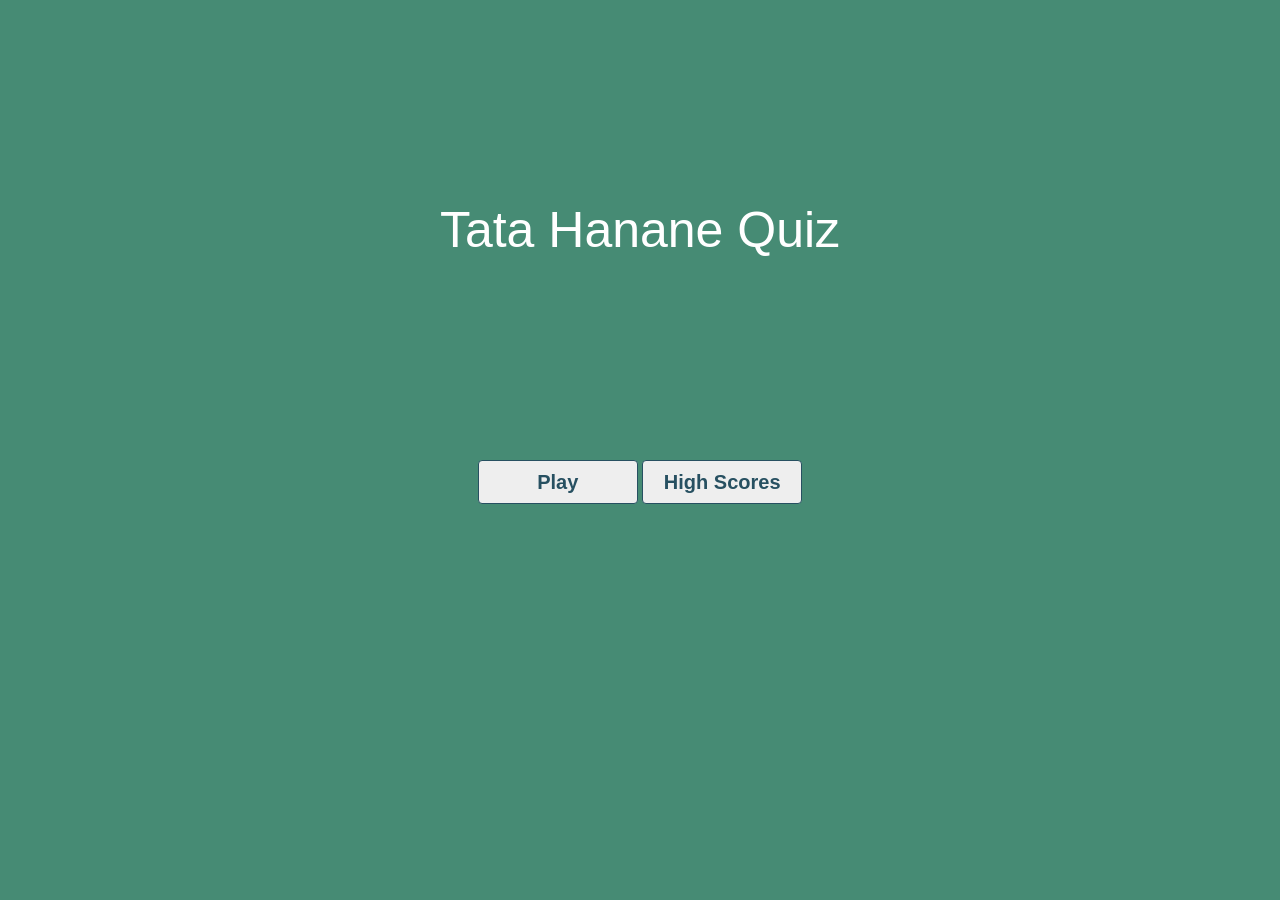
<file: index.html>
<!DOCTYPE html>
<html lang="en">
<head>
    <meta charset="UTF-8">
    <meta name="viewport" content="width=device-width, initial-scale=1.0">
    <link rel="stylesheet" href="https://stackpath.bootstrapcdn.com/bootstrap/4.4.1/css/bootstrap.min.css" integrity="sha384-Vkoo8x4CGsO3+Hhxv8T/Q5PaXtkKtu6ug5TOeNV6gBiFeWPGFN9MuhOf23Q9Ifjh" crossorigin="anonymous">
    <script src="https://code.jquery.com/jquery-3.4.1.slim.min.js" integrity="sha384-J6qa4849blE2+poT4WnyKhv5vZF5SrPo0iEjwBvKU7imGFAV0wwj1yYfoRSJoZ+n" crossorigin="anonymous"></script>
    <script src="https://cdn.jsdelivr.net/npm/popper.js@1.16.0/dist/umd/popper.min.js" integrity="sha384-Q6E9RHvbIyZFJoft+2mJbHaEWldlvI9IOYy5n3zV9zzTtmI3UksdQRVvoxMfooAo" crossorigin="anonymous"></script>
    <script src="https://stackpath.bootstrapcdn.com/bootstrap/4.4.1/js/bootstrap.min.js" integrity="sha384-wfSDF2E50Y2D1uUdj0O3uMBJnjuUD4Ih7YwaYd1iqfktj0Uod8GCExl3Og8ifwB6" crossorigin="anonymous"></script>
    <link rel="stylesheet" href="Style.css">
    <title>Quick Quizz</title>
</head>
<body>
<!-- Home Section Quizz -->
<div class="container">
    <div class="row">
        <div class="h1 col-lg-12 col-md-12 col-sm-12 text-center"> tata hanane quiz</div>
    </div>
    <!-- Button To QUIZZ -->
    <div class="button">
        <button type="button" class=" btn11 btn  text-center"><a  href="Game.html">play</a> </button>
        <button type="button" class=" btn11 btn  text-center"><a href="#">high scores</a></button>
    </div>
</div>
<!-- End Home Section -->






































































































    
















<Script src="Script.js"></Script>
</body>
</html>
</file>
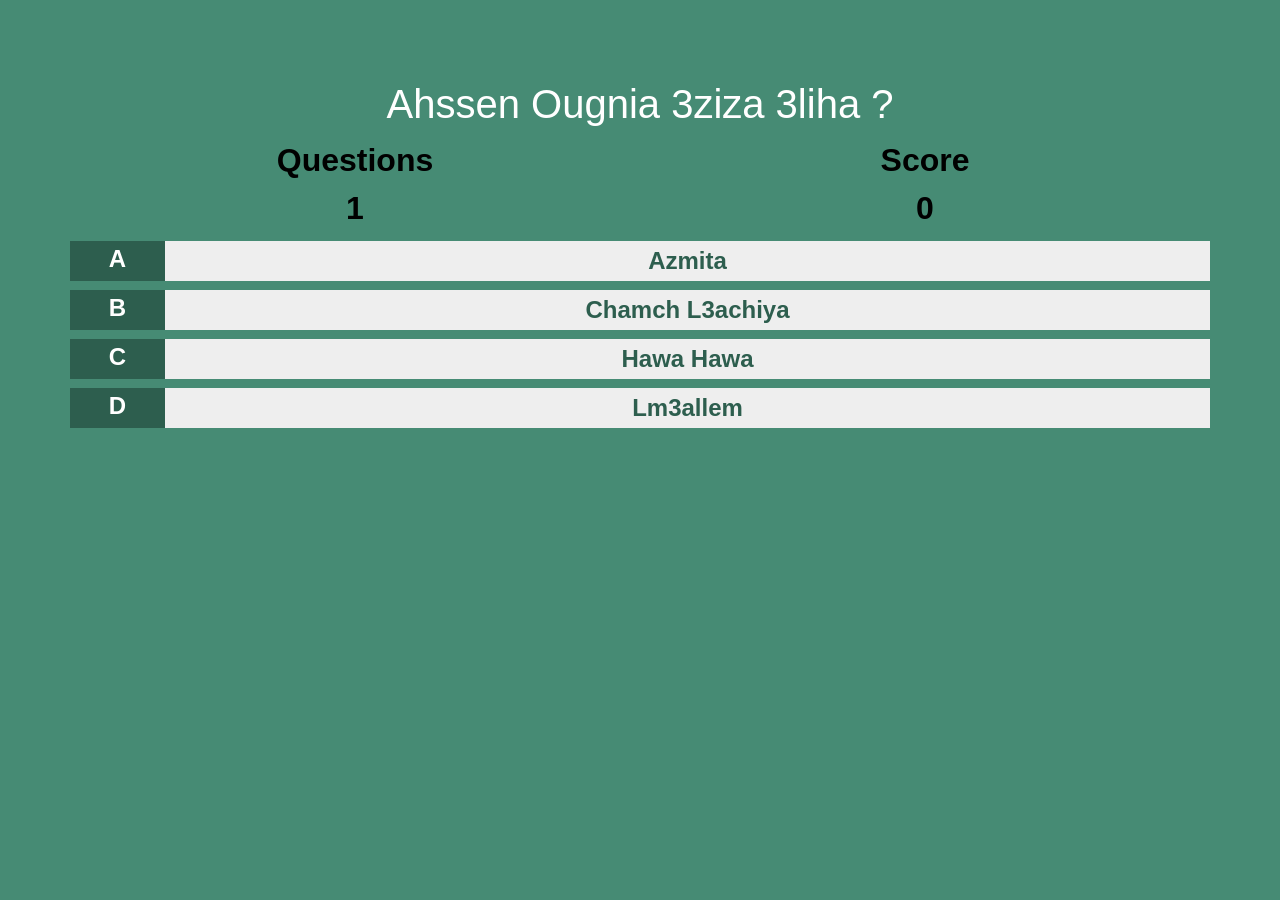
<file: Game.html>
<!DOCTYPE html>
<html lang="en">
<head>
    <meta charset="UTF-8">
    <meta name="viewport" content="width=device-width, initial-scale=1.0">
    <link rel="stylesheet" href="https://stackpath.bootstrapcdn.com/bootstrap/4.4.1/css/bootstrap.min.css" integrity="sha384-Vkoo8x4CGsO3+Hhxv8T/Q5PaXtkKtu6ug5TOeNV6gBiFeWPGFN9MuhOf23Q9Ifjh" crossorigin="anonymous">
    <script src="https://code.jquery.com/jquery-3.4.1.slim.min.js" integrity="sha384-J6qa4849blE2+poT4WnyKhv5vZF5SrPo0iEjwBvKU7imGFAV0wwj1yYfoRSJoZ+n" crossorigin="anonymous"></script>
    <script src="https://cdn.jsdelivr.net/npm/popper.js@1.16.0/dist/umd/popper.min.js" integrity="sha384-Q6E9RHvbIyZFJoft+2mJbHaEWldlvI9IOYy5n3zV9zzTtmI3UksdQRVvoxMfooAo" crossorigin="anonymous"></script>
    <script src="https://stackpath.bootstrapcdn.com/bootstrap/4.4.1/js/bootstrap.min.js" integrity="sha384-wfSDF2E50Y2D1uUdj0O3uMBJnjuUD4Ih7YwaYd1iqfktj0Uod8GCExl3Og8ifwB6" crossorigin="anonymous"></script>
    <link href="https://fonts.googleapis.com/css2?family=Open+Sans:wght@800&display=swap" rel="stylesheet">
    <link rel="stylesheet" href="Game.Css">
    <title>Quick Quiz Game</title>
</head>
<body>
    <div id="section-game">
        <div id="question" class="h1 text-center">
            whats is the answer to this questions?
        </div>
        <div class="container">
            <div class="row ques">
                    <div class="QS col-lg-6 col-md-6 col-sm-6 col-6 text-center">
                        <div class="prefix-question">
                            questions
                        </div>
                        <div id="answer-question">
                            0
                        </div>    
                    </div>
                    <div class="QS col-lg-6 col-md-6 col-sm-6 col-6 text-center">
                        <div class="prefix-score">
                            Score
                        </div>
                        <div id="answer-Score">
                            0
                        </div>
                    </div>
            </div>
        </div>
        <div class="container">
            <div class="row answer">
                <div class="prefix col-lg-1 col-md-1 col-sm-4 col-2 text-center">a</div>
                <div class="choice col-lg-11 col-md-11 col-sm-8 col-10" data-value="1">choice 1</div>
            </div>
            <div class="row answer">
                <div class="prefix col-lg-1 col-md-1 col-sm-4 col-2 text-center">b</div>
                <div class="choice col-lg-11 col-md-11 col-sm-8 col-10" data-value="2">choice 2</div>
            </div>
            <div class="row answer">
                <div class="prefix col-lg-1 col-md-1 col-sm-4 col-2 text-center">c</div>
                <div class="choice col-lg-11 col-md-11 col-sm-8 col-10" data-value="3">choice 3</div>
            </div>
            <div class="row answer">
                <div class="prefix col-lg-1 col-md-1 col-sm-4 col-2 text-center">d</div>
                <div class="choice col-lg-11 col-md-11 col-sm-8 col-10" data-value="4">choice 4</div>
            </div>
        </div>
    </div>
    <Script src="Script.js"></Script>
</body>
</html>
</file>
<file: Style.css>
*
{
    margin: 0;
    padding: 0;
}
body 
{
    background:rgb(70, 139, 116);
    text-transform: capitalize;
}
/* Home Section */ 
.h1 
{
    color: #fff;
    text-align: center;
    margin: 200px 0;
    font-size: 50px;
}
/* Button */ 
.button 
{
    width: 100%;
    text-align: center;
    margin-bottom: 90px;

}
.btn11 
{
    background-color: #eee;
    width: 160px;
    border: 1px solid #275061;
    transition: ease .4s all;
}
.btn11 a 
{
    color: #275061;
    font-weight: bold;
    text-transform: capitalize;
    font-size: 20px;
  
}
.btn11:hover a 
{
    text-decoration: none;
}
.btn11:hover 
{
    box-shadow:rgb(0, 0, 0) 1px 1px 2px 2px;
    background: rgba(238, 238, 238,0.8);
    color: #02080a;
}
</file>
<file: Game.Css>
*
{
    margin: 0;
    padding: 0;
}
#section-game 
{
    margin: 80px 0;
}
body 
{
    background-color: rgb(70, 139, 116);
    text-transform: capitalize;
    overflow: hidden;
    color: #fff;
}
.answer
{
    background-color: #eeeeee;
    border-radius: 20px;
} 
.prefix 
{
    background-color: #2d5e4e;
    color: white;
    font-weight: bold;
    font-size: 24px;
}
.choice 
{
    background-color: #eee;
    font-size: 24px;
    text-align: center;
    transition: ease 1s box-shadow, ease 1s background-color;
    cursor: pointer;
    font-weight: bold;
    color: #2d5e4e;
    border: solid 2px #eee; 
}
.answer 
{
    margin-top: 9px;
    
}
.answer:hover .choice
{
    box-shadow: #000000 1px 1px 10px 1px ;}
.Corr 
{
    background-color: rgb(112, 253, 206);
    transition: ease background-color .6s;
}
.InCorr 
{
    background-color: #ca1515b4;
    transition: ease background-color .6s;
}
.QS 
{
    color: rgb(0, 0, 0);
    font-size: 32px;
    font-weight: bold;
}
</file>
